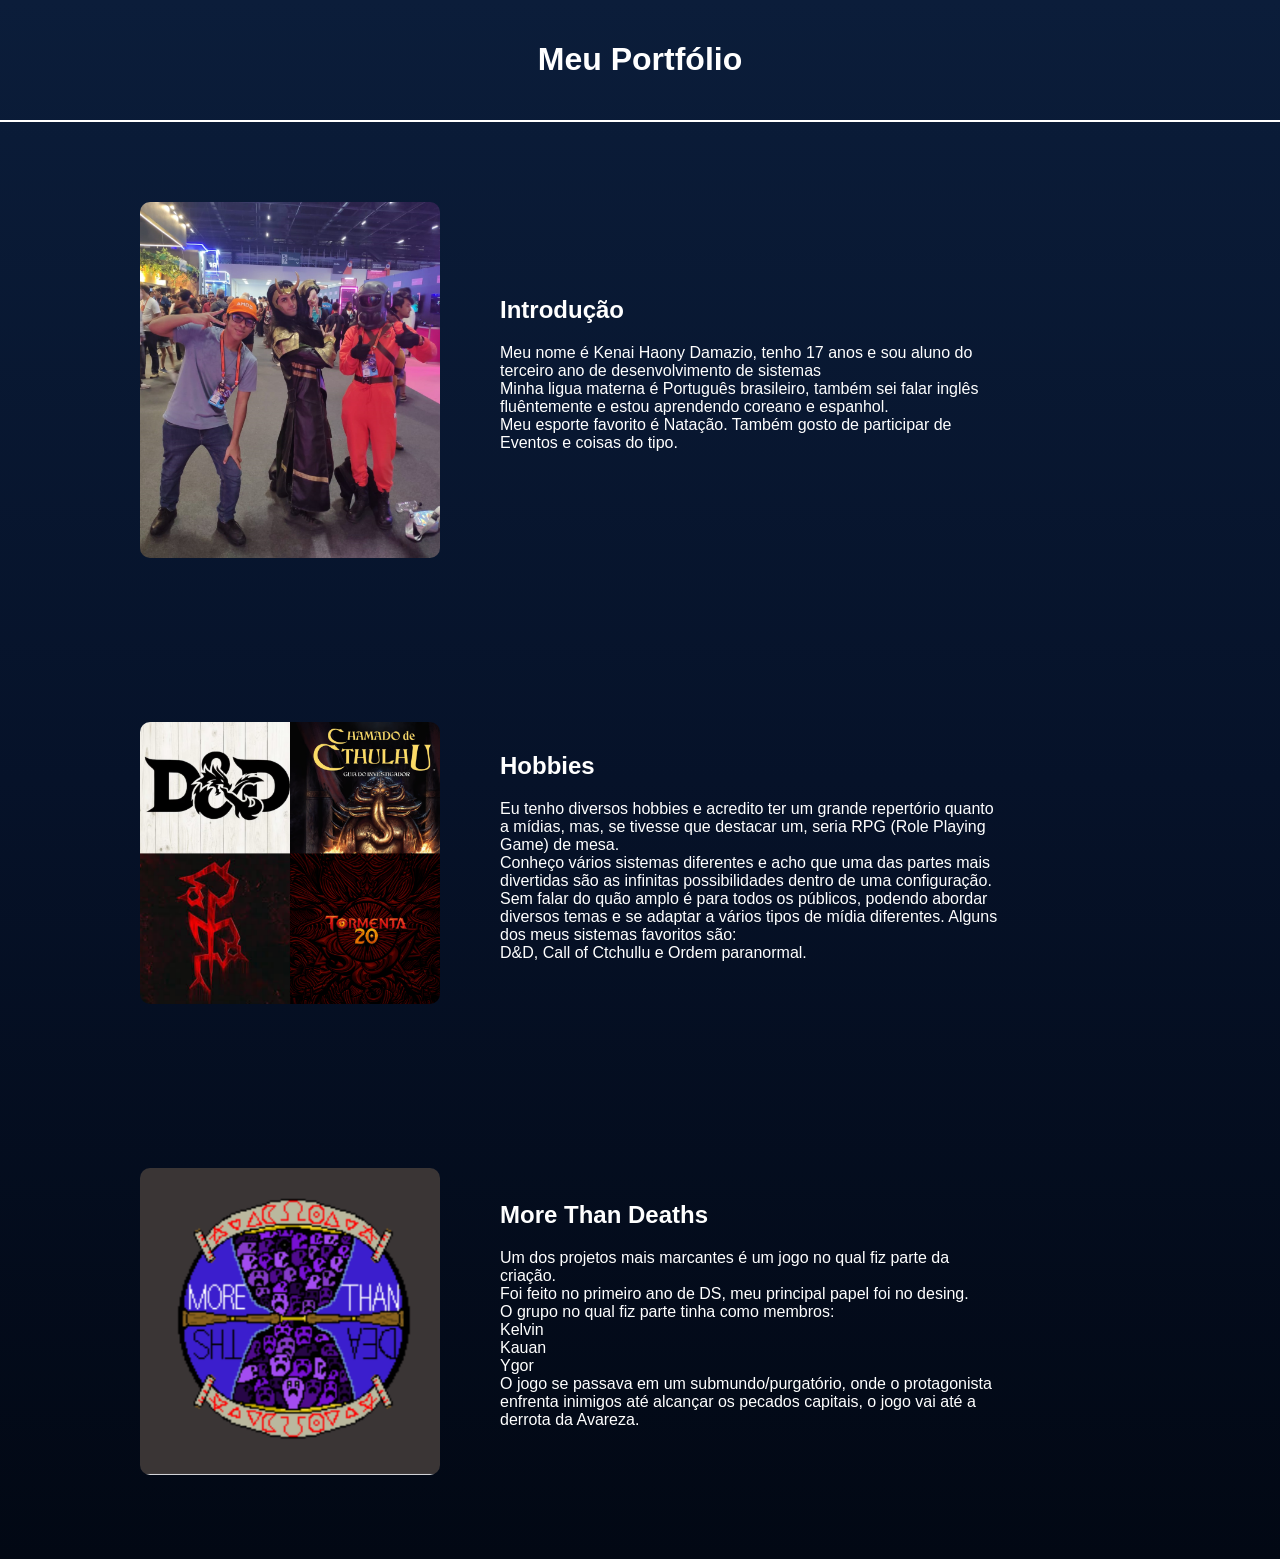
<file: Atividade-PW/index.html>
<!DOCTYPE html>
<html lang="pt-br">

<head>
    <meta charset="UTF-8">
    <title>Portfólio</title>
    <link rel="stylesheet" href="styling.css">
</head>

<body>

<header>
    <h1>Meu Portfólio</h1>
</header>

<section class="bloco">

    <div class="imagem">
        <img src="Imagens/Evento.jpg" alt="Minha foto">
    </div>

    <div class="texto">
        <h2>Introdução</h2>
        <p>Meu nome é Kenai Haony Damazio, tenho 17 anos e sou aluno do terceiro ano de desenvolvimento de sistemas <br>
           Minha ligua materna é Português brasileiro, também sei falar inglês fluêntemente e estou aprendendo coreano e espanhol.<br>
           Meu esporte favorito é Natação.
           Também gosto de participar de Eventos e coisas do tipo.</p>
    </div>

</section>


<section class="bloco">

    <div class="imagem">
        <img src="Imagens/RpgsHobby.png" alt="Hobbies">
    </div>

    <div class="texto">
        <h2>Hobbies</h2>
        <p>Eu tenho diversos hobbies e acredito ter um grande repertório quanto a mídias, mas, se tivesse que destacar um,
           seria RPG (Role Playing Game) de mesa.<br>
           Conheço vários sistemas diferentes e acho que uma das partes mais divertidas são as infinitas possibilidades dentro de uma configuração.
           Sem falar do quão amplo é para todos os públicos, podendo abordar diversos temas e se adaptar a vários tipos de mídia diferentes.
           Alguns dos meus sistemas favoritos são:<br>
           D&D, Call of Ctchullu e Ordem paranormal.
        </p>
    </div>

</section>


<section class="bloco">

    <div class="imagem">
        <img src="Imagens/MTD.png" alt="Jogo criado">
    </div>

    <div class="texto">
        <h2>More Than Deaths</h2>
        <p>Um dos projetos mais marcantes é um jogo no qual fiz parte da criação.<br>
           Foi feito no primeiro ano de DS, meu principal papel foi no desing.<br>
           O grupo no qual fiz parte tinha como membros:<br>
           Kelvin<br>
           Kauan<br>
           Ygor<br>
           O jogo se passava em um submundo/purgatório, onde o protagonista enfrenta inimigos até alcançar os pecados capitais,
           o jogo vai até a derrota da Avareza.

        </p>
    </div>

</section>

</body>

</html>
</file>
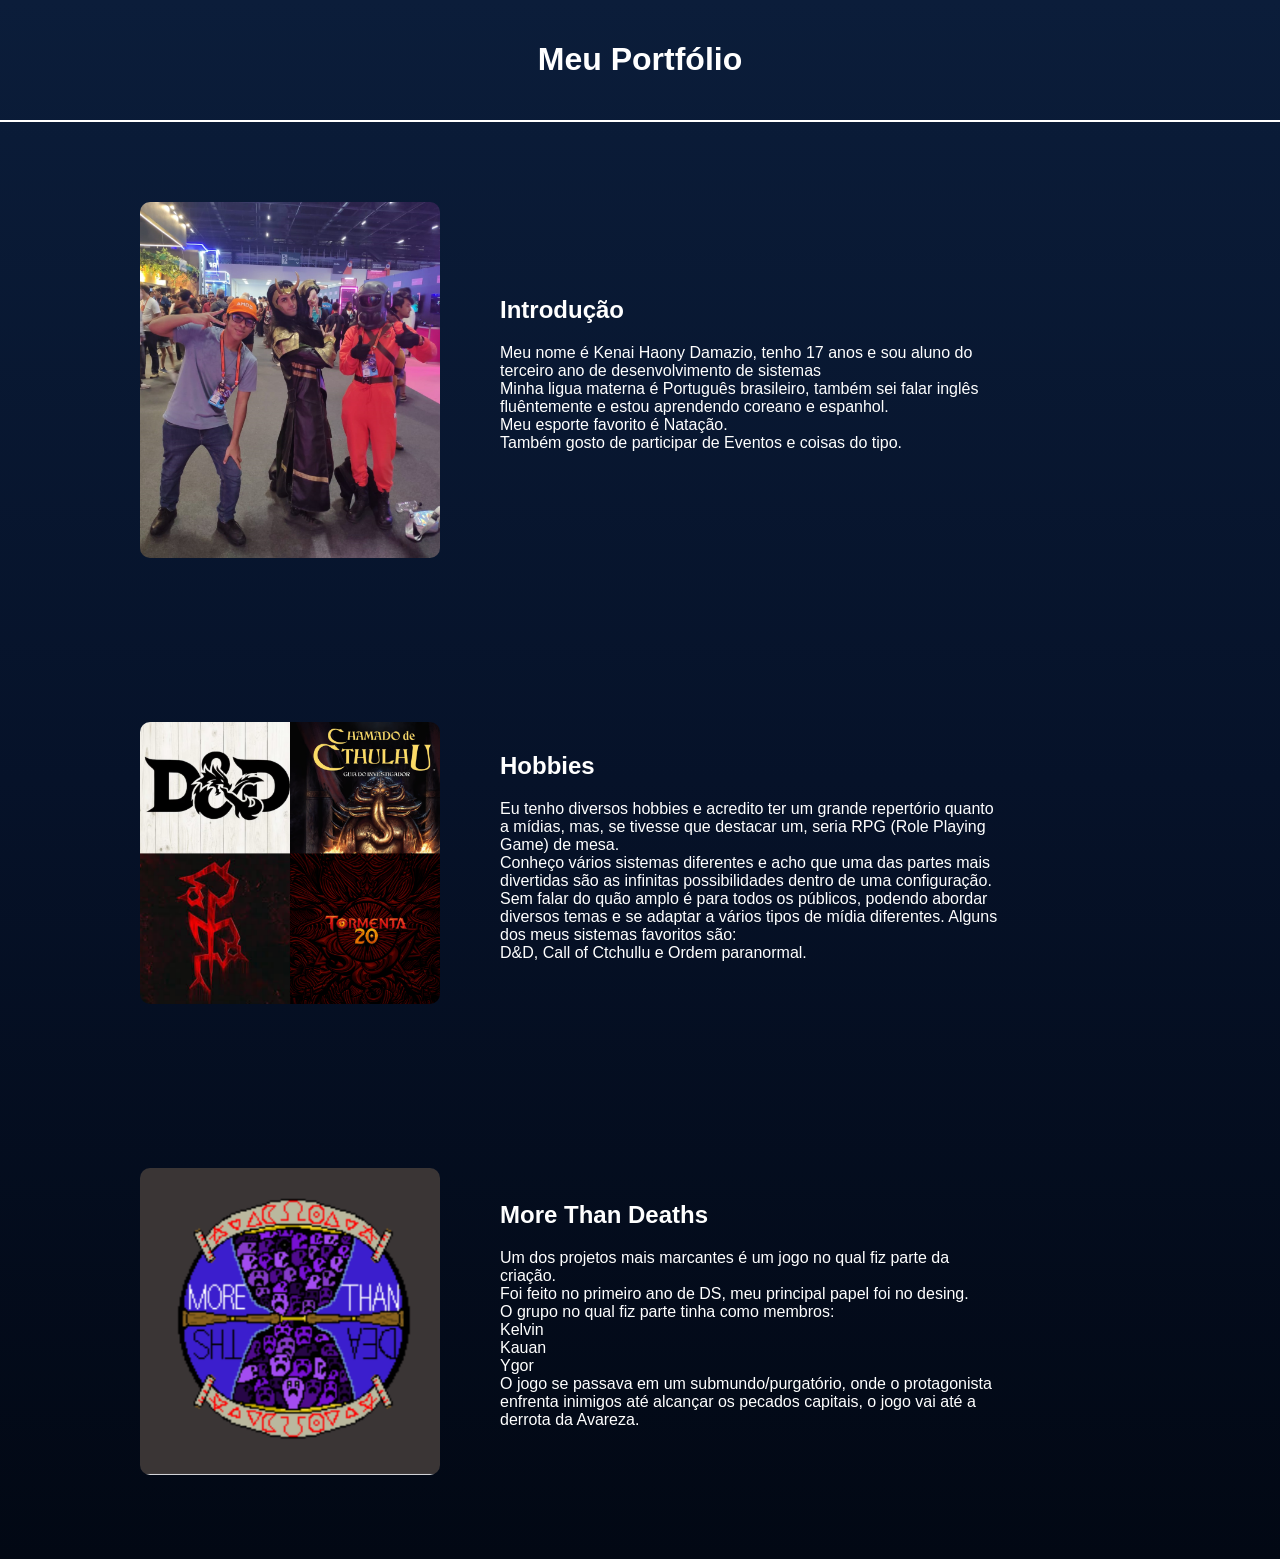
<file: PROJETO_WEB-Atividades-3DS-PW-menosCSS/Atividade-PW3/Index.html>
<!DOCTYPE html>
<html lang="pt-br">

<head>
<meta charset="UTF-8">
<title>Portfólio</title>

<style>
body{
    background: linear-gradient(
        to bottom,
        #0b1d3a,
        #061229,
        #020814
    );
}
</style>

</head>

<body style="margin:0; font-family: Arial, sans-serif; color:white;">

<header style="border-bottom:2px solid white; padding:20px; text-align:center;">
    <h1>Meu Portfólio</h1>
</header>

<section class="bloco" style="display:flex; align-items:center; width:1000px; margin:auto; gap:60px; padding:80px 0;">

    <div class="imagem" style="width:300px;">
        <img src="Imagens/Evento.jpg" alt="Minha foto" style="width:100%; border-radius:10px;">
    </div>

    <div class="texto" style="width:500px; text-align:left;">
        <h2 style="margin-top:0; color:white;">Introdução</h2>
        <p style="color:white;">
        Meu nome é Kenai Haony Damazio, tenho 17 anos e sou aluno do terceiro ano de desenvolvimento de sistemas <br>
        Minha ligua materna é Português brasileiro, também sei falar inglês fluêntemente e estou aprendendo coreano e espanhol.<br>
        Meu esporte favorito é Natação.<br>
        Também gosto de participar de Eventos e coisas do tipo.
        </p>
    </div>

</section>


<section class="bloco" style="display:flex; align-items:center; width:1000px; margin:auto; gap:60px; padding:80px 0;">

    <div class="imagem" style="width:300px;">
        <img src="Imagens/RpgsHobby.png" alt="Hobbies" style="width:100%; border-radius:10px;">
    </div>

    <div class="texto" style="width:500px; text-align:left;">
        <h2 style="margin-top:0; color:white;">Hobbies</h2>
        <p style="color:white;">
        Eu tenho diversos hobbies e acredito ter um grande repertório quanto a mídias, mas, se tivesse que destacar um,
        seria RPG (Role Playing Game) de mesa.<br>
        Conheço vários sistemas diferentes e acho que uma das partes mais divertidas são as infinitas possibilidades dentro de uma configuração.
        Sem falar do quão amplo é para todos os públicos, podendo abordar diversos temas e se adaptar a vários tipos de mídia diferentes.
        Alguns dos meus sistemas favoritos são:<br>
        D&D, Call of Ctchullu e Ordem paranormal.
        </p>
    </div>

</section>


<section class="bloco" style="display:flex; align-items:center; width:1000px; margin:auto; gap:60px; padding:80px 0;">

    <div class="imagem" style="width:300px;">
        <img src="Imagens/MTD.png" alt="Jogo criado" style="width:100%; border-radius:10px;">
    </div>

    <div class="texto" style="width:500px; text-align:left;">
        <h2 style="margin-top:0; color:white;">More Than Deaths</h2>
        <p style="color:white;">
        Um dos projetos mais marcantes é um jogo no qual fiz parte da criação.<br>
        Foi feito no primeiro ano de DS, meu principal papel foi no desing.<br>
        O grupo no qual fiz parte tinha como membros:<br>
        Kelvin<br>
        Kauan<br>
        Ygor<br>
        O jogo se passava em um submundo/purgatório, onde o protagonista enfrenta inimigos até alcançar os pecados capitais,
        o jogo vai até a derrota da Avareza.
        </p>
    </div>

</section>

</body>
</html>
</file>
<file: Atividade-PW/styling.css>
body{
    margin:0;
    font-family: Arial, sans-serif;

    color:white;

    /* gradiente azul escuro de cima para baixo */
    background: linear-gradient(
        to bottom,
        #0b1d3a,
        #061229,
        #020814
    );
}

/* barra superior */

header{
    border-bottom:2px solid white;
    padding:20px;
    text-align:center;
}

/* blocos da página */

.bloco{
    display:flex;
    align-items:center;

    width:1000px;
    margin:auto;

    gap:60px;
    padding:80px 0;
}

/* imagens */

.imagem{
    width:300px;
}

.imagem img{
    width:100%;
    border-radius:10px;
}

/* área de texto */

.texto{
    width:500px;
    text-align:left;
}

.texto h2{
    margin-top:0;
    color:white;
}

.texto p{
    color:white;
}
</file>
